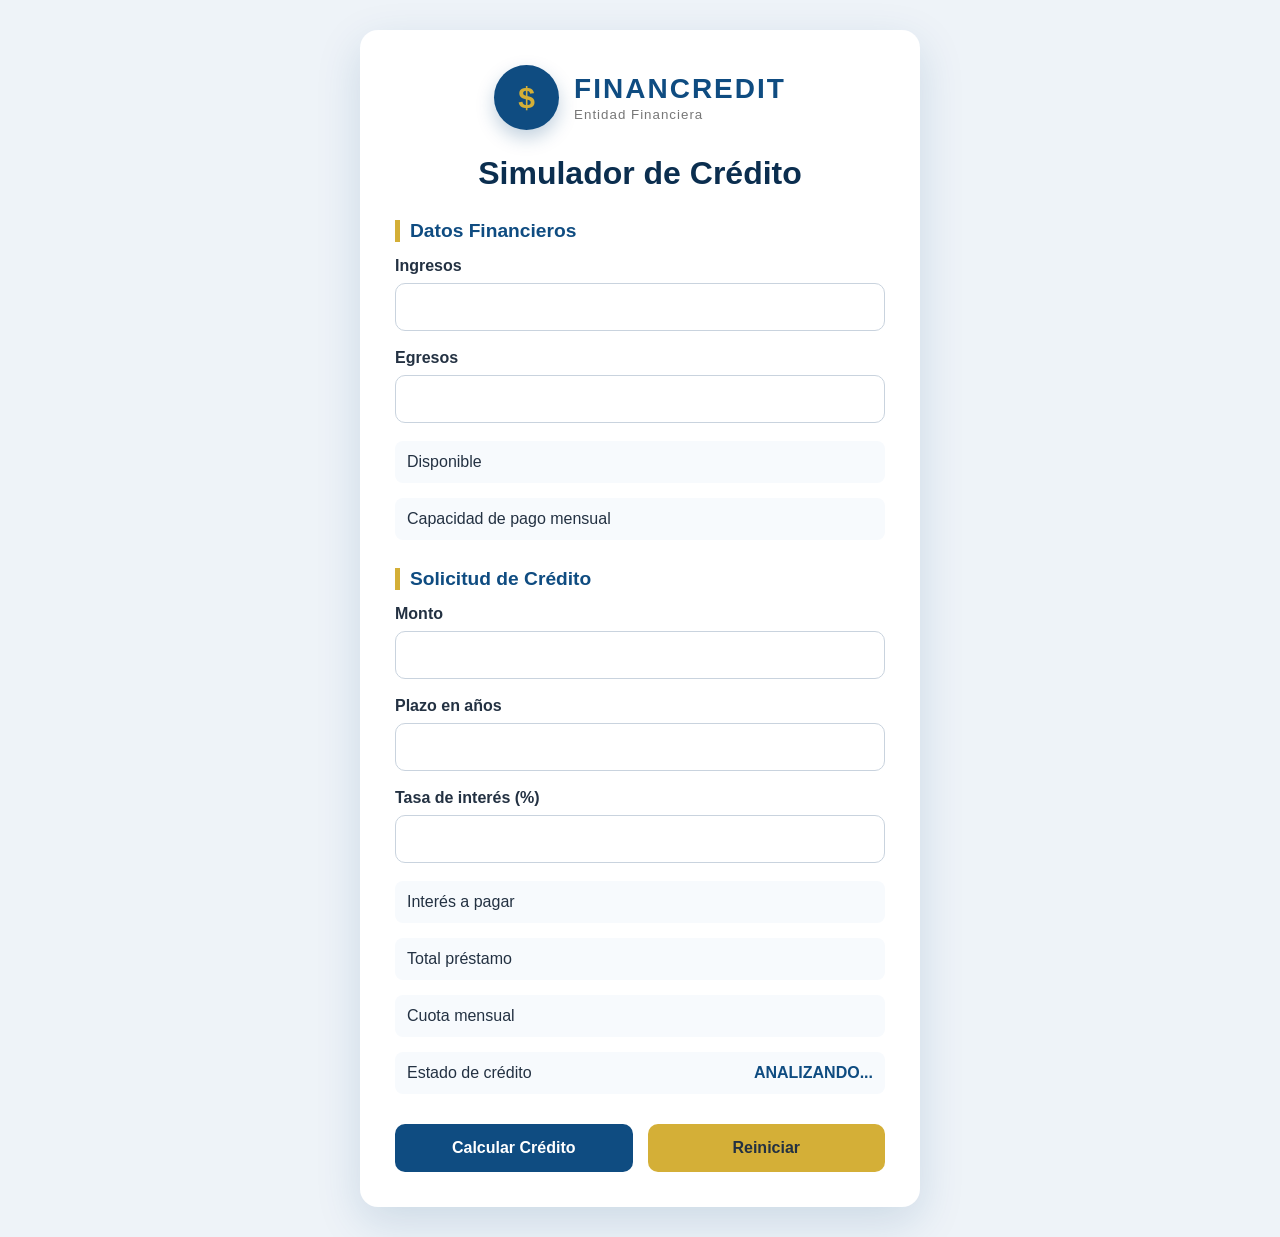
<file: index.html>
<!DOCTYPE html>
<html lang="es">
<head>
    <meta charset="UTF-8">
    <meta name="viewport" content="width=device-width, initial-scale=1.0">
    <title>Simulador de Crédito</title>

    <link rel="stylesheet" href="simulador.css">

    <script src="simulador.js"></script>
    <script src="funciones.js"></script>
</head>

<body>

<div class="container">

    <div class="logo">

        <div class="logo-icon">
            <div class="logo-circle">$</div>
        </div>

        <div class="logo-text">
            <h3>FINANCREDIT</h3>
            <small>Entidad Financiera</small>
        </div>

    </div>

    <h1>Simulador de Crédito</h1>

    <h2>Datos Financieros</h2>

    <label>Ingresos</label>
    <div class="grupoInput">
    <input type="text" id="txtIngresos">
    </div>

    <label>Egresos</label>
    <div class="grupoInput">
    <input type="text" id="txtEgresos">
    </div>

    <p>Disponible
        <span id="spnDisponible"></span>
    </p>

    <p>Capacidad de pago mensual
        <span id="spnCapacidadPago"></span>
    </p>

    <h2>Solicitud de Crédito</h2>

    <label>Monto</label>
    <div class="grupoInput">
    <input type="text" id="txtMonto">
    </div>

    <label>Plazo en años</label>
    <div class="grupoInput">
    <input type="text" id="txtPlazo">
    </div>

    <label>Tasa de interés (%)</label>
    <div class="grupoInput">
    <input type="text" id="txtTasaInteres">
    </div>

    <p>Interés a pagar
        <span id="spnInteresPagar"></span>
    </p>

    <p>Total préstamo
        <span id="spnTotalPrestamo"></span>
    </p>

    <p>Cuota mensual
        <span id="spnCuotaMensual"></span>
    </p>

    <p>Estado de crédito
        <span id="spnEstadoCredito">ANALIZANDO...</span>
    </p>

    <div class="buttons">

        <button id="btnCalcularCredito" onclick="calcular()">
            Calcular Crédito
        </button>

        <button id="btnReiniciar" onclick="reiniciar()">
            Reiniciar
        </button>

    </div>

</div>

</body>
</html>
</file>
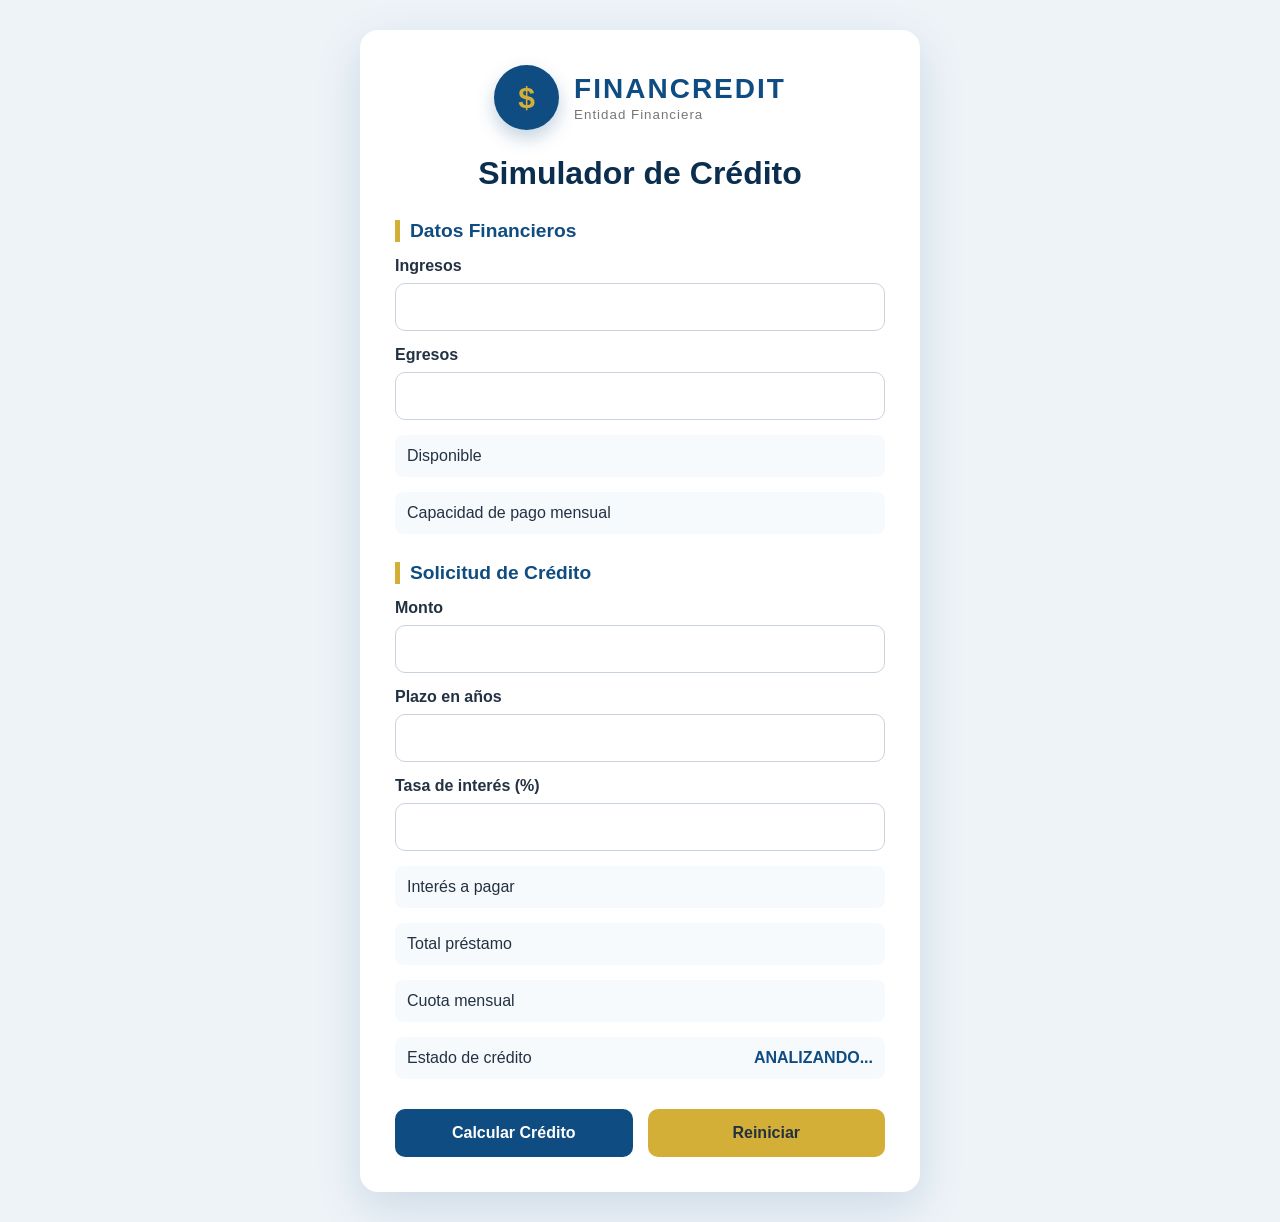
<file: simulador.html>
<!DOCTYPE html>
<html lang="es">
<head>
    <meta charset="UTF-8">
    <meta name="viewport" content="width=device-width, initial-scale=1.0">
    <title>Simulador de Crédito</title>

    <link rel="stylesheet" href="simulador.css">

    <script src="simulador.js"></script>
    <script src="funciones.js"></script>
</head>

<body>

<div class="container">

    <div class="logo">

        <div class="logo-icon">
            <div class="logo-circle">$</div>
        </div>

        <div class="logo-text">
            <h3>FINANCREDIT</h3>
            <small>Entidad Financiera</small>
        </div>

    </div>

    <h1>Simulador de Crédito</h1>

    <h2>Datos Financieros</h2>

    <label>Ingresos</label>
    <input type="text" id="txtIngresos">

    <label>Egresos</label>
    <input type="text" id="txtEgresos">

    <p>Disponible
        <span id="spnDisponible"></span>
    </p>

    <p>Capacidad de pago mensual
        <span id="spnCapacidadPago"></span>
    </p>

    <h2>Solicitud de Crédito</h2>

    <label>Monto</label>
    <input type="text" id="txtMonto">

    <label>Plazo en años</label>
    <input type="text" id="txtPlazo">

    <label>Tasa de interés (%)</label>
    <input type="text" id="txtTasaInteres">

    <p>Interés a pagar
        <span id="spnInteresPagar"></span>
    </p>

    <p>Total préstamo
        <span id="spnTotalPrestamo"></span>
    </p>

    <p>Cuota mensual
        <span id="spnCuotaMensual"></span>
    </p>

    <p>Estado de crédito
        <span id="spnEstadoCredito">ANALIZANDO...</span>
    </p>

    <div class="buttons">

        <button id="btnCalcularCredito" onclick="calcular()">
            Calcular Crédito
        </button>

        <button id="btnReiniciar">
            Reiniciar
        </button>

    </div>

</div>

</body>
</html>
</file>
<file: simulador.css>
/*==============================
RESET
==============================*/

*{
    margin:0;
    padding:0;
    box-sizing:border-box;
}

/*==============================
BODY
==============================*/

body{

    font-family:Segoe UI,Tahoma,Geneva,Verdana,sans-serif;

    background:#EEF3F8;

    display:flex;
    justify-content:center;
    align-items:center;

    min-height:100vh;

    padding:30px;

    color:#233142;

}

/*==============================
CONTENEDOR
==============================*/

.container{

    width:100%;
    max-width:560px;

    background:#FFFFFF;

    border-radius:18px;

    padding:35px;

    box-shadow:
    0 15px 45px rgba(15,76,129,.15);

}

/*==============================
LOGO
==============================*/

.logo{

    display:flex;
    align-items:center;
    justify-content:center;

    margin-bottom:25px;

    gap:15px;

}

.logo-circle{

    width:65px;
    height:65px;

    border-radius:50%;

    background:#0F4C81;

    color:#D4AF37;

    display:flex;
    align-items:center;
    justify-content:center;

    font-size:30px;
    font-weight:bold;

    box-shadow:0 8px 18px rgba(15,76,129,.25);

}

.logo-text h3{

    color:#0F4C81;

    font-size:28px;

    letter-spacing:2px;

}

.logo-text small{

    color:#777;

    letter-spacing:1px;

}

/*==============================
TITULOS
==============================*/

h1{

    text-align:center;

    color:#0B2E4F;

    margin-bottom:25px;

    font-size:2rem;

}

h2{

    color:#0F4C81;

    margin-top:28px;
    margin-bottom:15px;

    border-left:5px solid #D4AF37;

    padding-left:10px;

    font-size:1.2rem;

}

/*==============================
LABEL
==============================*/

label{

    display:block;

    margin-top:15px;
    margin-bottom:8px;

    font-weight:600;

}

/*==============================
INPUTS
==============================*/

input{

    width:100%;

    padding:14px;

    border-radius:10px;

    border:1px solid #C9D3DE;

    font-size:16px;

    transition:.3s;

}

input:focus{

    outline:none;

    border-color:#0F4C81;

    box-shadow:0 0 0 4px rgba(15,76,129,.15);

}

/*==============================
RESULTADOS
==============================*/

p{

    display:flex;

    justify-content:space-between;

    align-items:center;

    margin-top:15px;

    padding:12px;

    background:#F7FAFD;

    border-radius:8px;

}

span{

    font-weight:bold;

    color:#0F4C81;

}

/*==============================
BOTONES
==============================*/

.buttons{

    margin-top:30px;

    display:flex;

    gap:15px;

}

button{

    flex:1;

    padding:15px;

    border:none;

    border-radius:10px;

    cursor:pointer;

    font-size:16px;

    font-weight:bold;

    transition:.3s;

}

#btnCalcularCredito{

    background:#0F4C81;

    color:white;

}

#btnCalcularCredito:hover{

    background:#0B2E4F;

}

#btnReiniciar{

    background:#D4AF37;

    color:#233142;

}

#btnReiniciar:hover{

    background:#BE9722;

}

/*==============================
TABLETS
==============================*/

@media(max-width:768px){

.container{

    max-width:100%;

    padding:30px;

}

h1{

    font-size:1.8rem;

}

.logo-circle{

    width:58px;
    height:58px;

    font-size:28px;

}

}

/*==============================
CELULARES
==============================*/

@media(max-width:480px){

body{

    padding:15px;

    align-items:flex-start;

}

.container{

    padding:22px;

    border-radius:15px;

}

.logo{

    flex-direction:column;

    text-align:center;

}

.logo-text h3{

    font-size:22px;

}

.logo-text small{

    font-size:13px;

}

h1{

    font-size:1.5rem;

}

h2{

    font-size:1.05rem;

}

label{

    font-size:15px;

}

input{

    padding:13px;

}

p{

    flex-direction:column;

    align-items:flex-start;

    gap:5px;

}

.buttons{

    flex-direction:column;

}

button{

    width:100%;

}

}
/*==================================================
Contenedor del input
==================================================*/
.grupoInput{

    position:relative;

    margin-bottom:18px;

}


/*==================================================
Mensaje de error
==================================================*/
.mensajeError{

    margin-top:5px;

    color:#d32f2f;

    font-style:italic;

    font-size:12px;

    opacity:0;

    transform:translateY(-4px);

    transition:
        opacity .25s ease,
        transform .25s ease;

}


/* Cuando el mensaje se muestra */
.mensajeError.visible{

    opacity:1;

    transform:translateY(0);

}


/*==================================================
Input incorrecto
==================================================*/
.inputError{

    border:2px solid #d32f2f !important;

    box-shadow:0 0 8px rgba(211,47,47,.15);

}


/*==================================================
Input normal
==================================================*/
input{

    transition:
        border-color .25s,
        box-shadow .25s;

}
</file>
